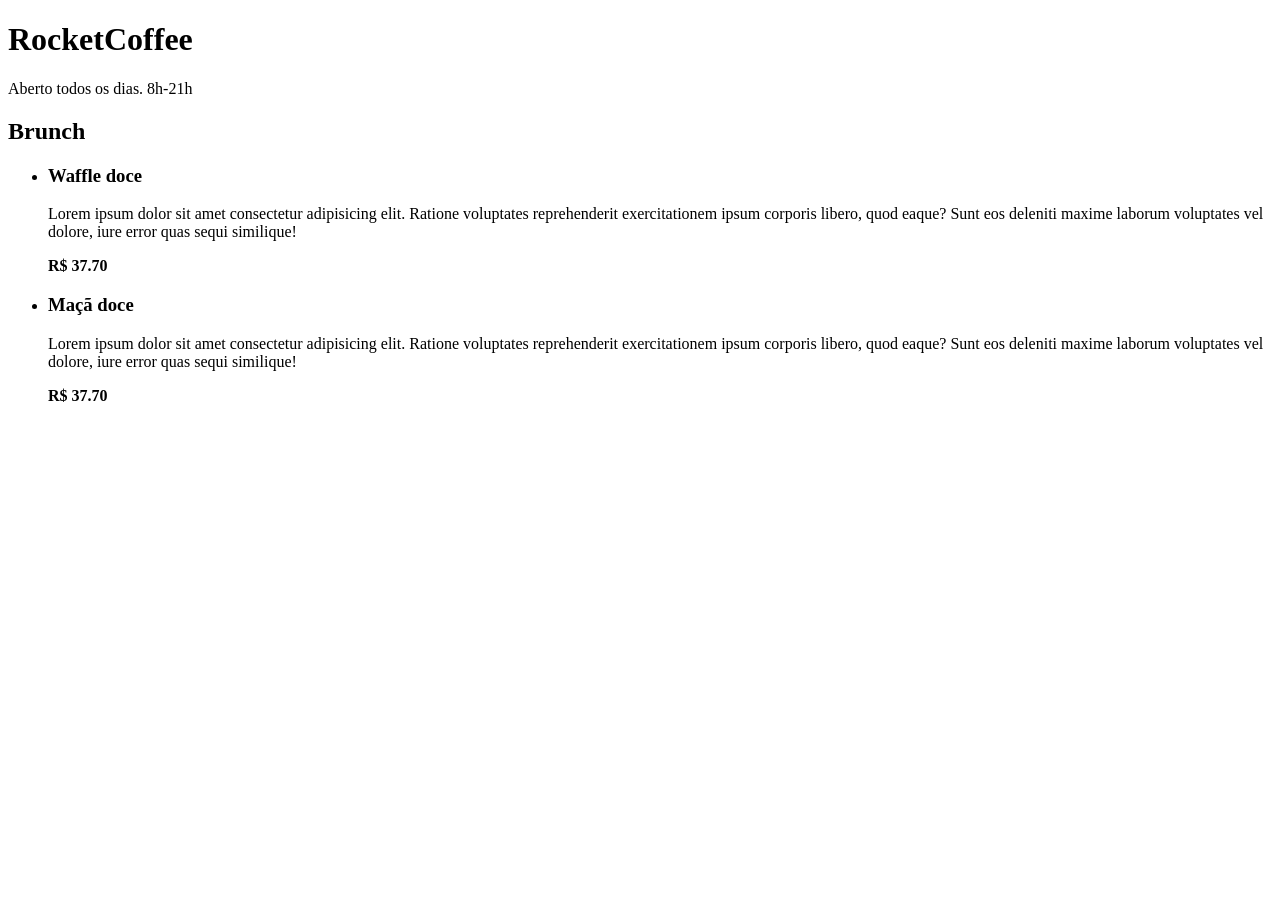
<file: MaratonaExplorer_3_0/Dia1/index.html>
<!DOCTYPE html>
<html lang="pt-br">
  <head>
    <meta charset="UTF-8">
    <meta name="viewport" content="width=device-width,initial-scale=1.0">
    <title>RocketCoffee</title>
  </head>
  <body>
    <header>      
      <h1>RocketCoffee</h1>
      <p> Aberto todos os dias. 8h-21h</p>
    </header>
    <section>
      <h2>Brunch</h2>
      <ul>
        <li>
          <div class="details">
            <h3>Waffle doce</h3>
            <p class="description">
            Lorem ipsum dolor sit amet consectetur adipisicing elit. Ratione voluptates reprehenderit exercitationem ipsum corporis libero, quod eaque? Sunt eos deleniti maxime laborum voluptates vel dolore, iure error quas sequi similique!
            </p>
          </div>
          <strong class="price">
            R$ 37.70
          </strong>
        </li>
        <li>
          <div class="details">
            <h3>Maçã doce</h3>
            <p class="description">
            Lorem ipsum dolor sit amet consectetur adipisicing elit. Ratione voluptates reprehenderit exercitationem ipsum corporis libero, quod eaque? Sunt eos deleniti maxime laborum voluptates vel dolore, iure error quas sequi similique!
            </p>
          </div>
          <strong class="price">
            R$ 37.70
          </strong>
        </li>        
      </ul>
    </section>
  </body>
</html>
</file>
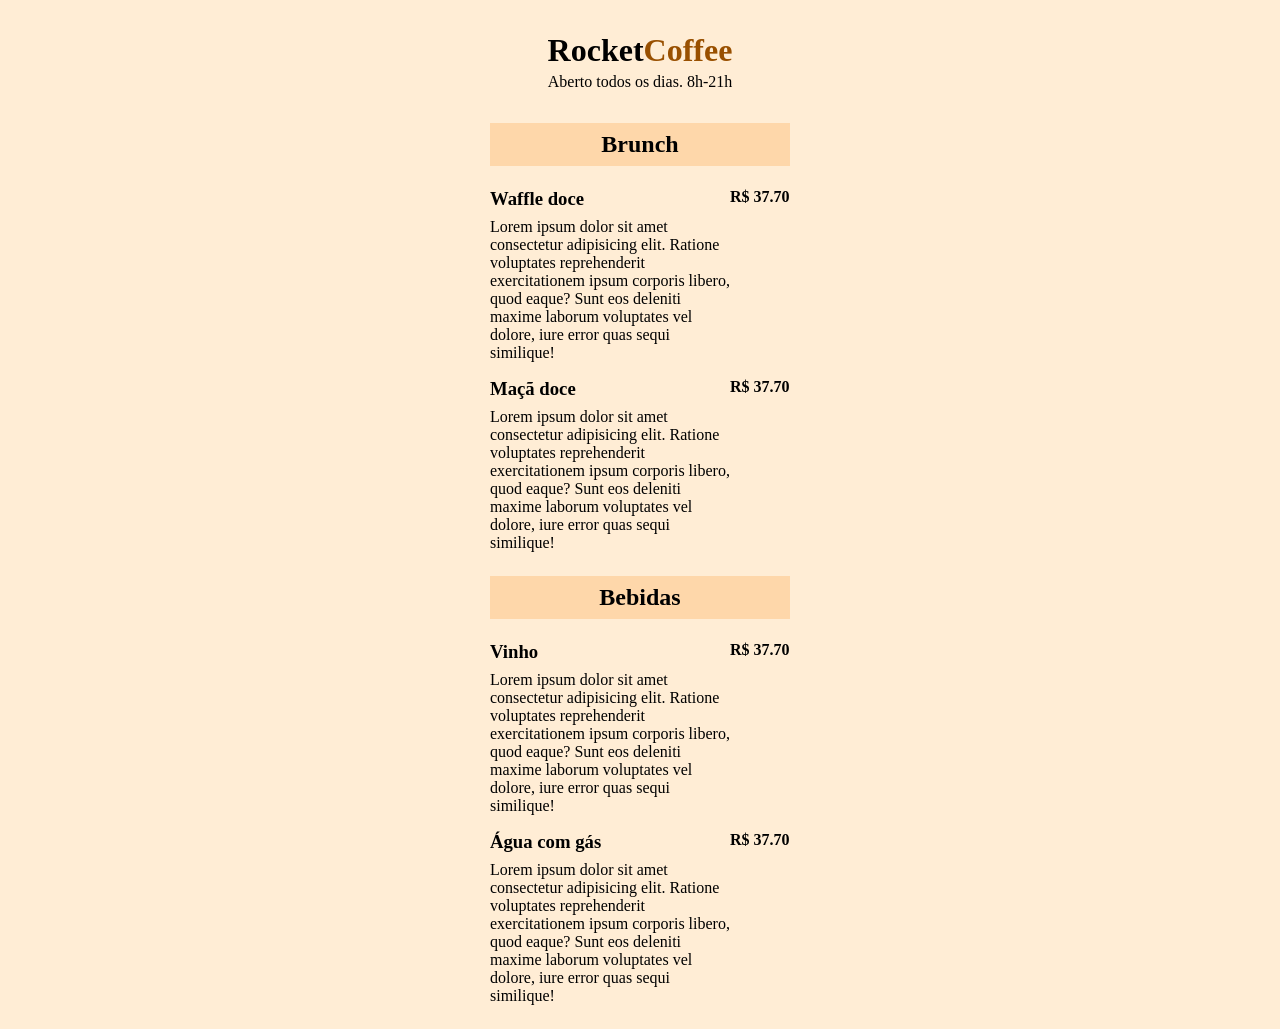
<file: MaratonaExplorer_3_0/Dia2/index.html>
<!DOCTYPE html>
<html lang="pt-br">
  <head>
    <meta charset="UTF-8">
    <meta name="viewport" content="width=device-width,initial-scale=1.0">
    <link rel="stylesheet" href="index.css">
    <title>RocketCoffee</title>
  </head>
  <body>
    <header>      
      <h1>Rocket<span>Coffee</span></h1>
      <p> Aberto todos os dias. 8h-21h</p>
    </header>
    <section>
      <h2>Brunch</h2>
      <ul>
        <li>
          <div class="details">
            <h3>Waffle doce</h3>
            <p class="description">
            Lorem ipsum dolor sit amet consectetur adipisicing elit. Ratione voluptates reprehenderit exercitationem ipsum corporis libero, quod eaque? Sunt eos deleniti maxime laborum voluptates vel dolore, iure error quas sequi similique!
            </p>
          </div>
          <strong class="price">
            R$ 37.70
          </strong>
        </li>
        <li>
          <div class="details">
            <h3>Maçã doce</h3>
            <p class="description">
            Lorem ipsum dolor sit amet consectetur adipisicing elit. Ratione voluptates reprehenderit exercitationem ipsum corporis libero, quod eaque? Sunt eos deleniti maxime laborum voluptates vel dolore, iure error quas sequi similique!
            </p>
          </div>
          <strong class="price">
            R$ 37.70
          </strong>
        </li>        
      </ul>
    </section>
    <section>
      <h2>Bebidas</h2>
      <ul>
        <li>
          <div class="details">
            <h3>Vinho</h3>
            <p class="description">
            Lorem ipsum dolor sit amet consectetur adipisicing elit. Ratione voluptates reprehenderit exercitationem ipsum corporis libero, quod eaque? Sunt eos deleniti maxime laborum voluptates vel dolore, iure error quas sequi similique!
            </p>
          </div>
          <strong class="price">
            R$ 37.70
          </strong>
        </li>
        <li>
          <div class="details">
            <h3>Água com gás</h3>
            <p class="description">
            Lorem ipsum dolor sit amet consectetur adipisicing elit. Ratione voluptates reprehenderit exercitationem ipsum corporis libero, quod eaque? Sunt eos deleniti maxime laborum voluptates vel dolore, iure error quas sequi similique!
            </p>
          </div>
          <strong class="price">
            R$ 37.70
          </strong>
        </li>        
      </ul>
    </section>
  </body>
</html>
</file>
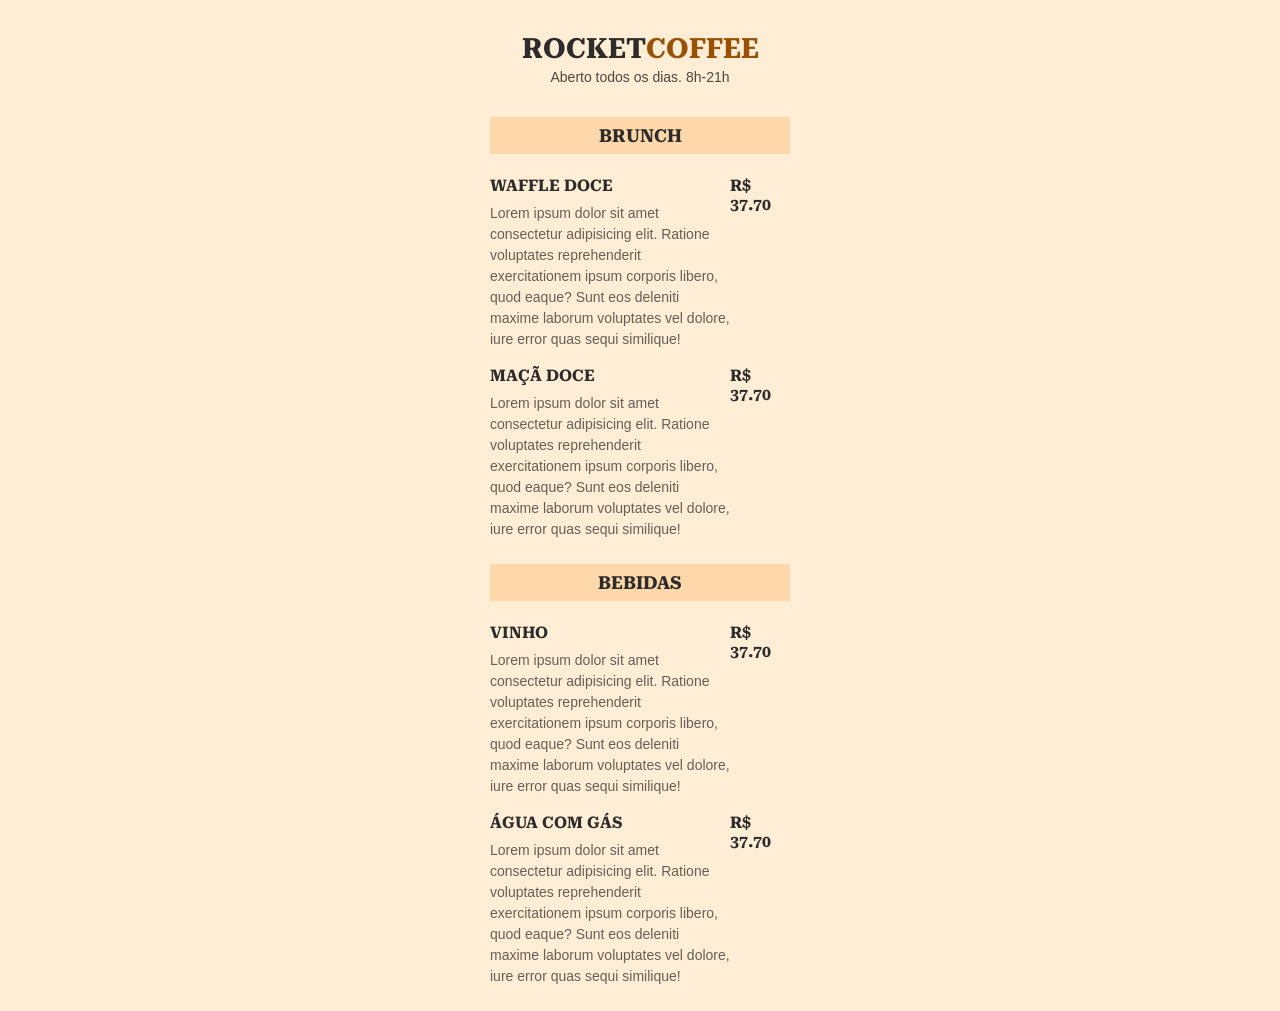
<file: MaratonaExplorer_3_0/Dia3/index.html>
<!DOCTYPE html>
<html lang="pt-br">
  <head>
    <link rel="preconnect" href="https://fonts.googleapis.com">
    <link rel="preconnect" href="https://fonts.gstatic.com" crossorigin>
    <link href="https://fonts.googleapis.com/css2?family=Roboto+Serif:opsz,wght@8..144,700&display=swap" rel="stylesheet"> 
    <meta charset="UTF-8">
    <meta name="viewport" content="width=device-width,initial-scale=1.0">
    <link rel="stylesheet" href="./style.css">
    <title>RocketCoffee</title>
  </head>
  <body>
    <header>      
      <h1>Rocket<span>Coffee</span></h1>
      <p> Aberto todos os dias. 8h-21h</p>
    </header>
    <section>
      <h2>Brunch</h2>
      <ul>
        <li>
          <div class="details">
            <h3>Waffle doce</h3>
            <p class="description">
            Lorem ipsum dolor sit amet consectetur adipisicing elit. Ratione voluptates reprehenderit exercitationem ipsum corporis libero, quod eaque? Sunt eos deleniti maxime laborum voluptates vel dolore, iure error quas sequi similique!
            </p>
          </div>
          <strong class="price">
            R$ 37.70
          </strong>
        </li>
        <li>
          <div class="details">
            <h3>Maçã doce</h3>
            <p class="description">
            Lorem ipsum dolor sit amet consectetur adipisicing elit. Ratione voluptates reprehenderit exercitationem ipsum corporis libero, quod eaque? Sunt eos deleniti maxime laborum voluptates vel dolore, iure error quas sequi similique!
            </p>
          </div>
          <strong class="price">
            R$ 37.70
          </strong>
        </li>        
      </ul>
    </section>
    <section>
      <h2>Bebidas</h2>
      <ul>
        <li>
          <div class="details">
            <h3>Vinho</h3>
            <p class="description">
            Lorem ipsum dolor sit amet consectetur adipisicing elit. Ratione voluptates reprehenderit exercitationem ipsum corporis libero, quod eaque? Sunt eos deleniti maxime laborum voluptates vel dolore, iure error quas sequi similique!
            </p>
          </div>
          <strong class="price">
            R$ 37.70
          </strong>
        </li>
        <li>
          <div class="details">
            <h3>Água com gás</h3>
            <p class="description">
            Lorem ipsum dolor sit amet consectetur adipisicing elit. Ratione voluptates reprehenderit exercitationem ipsum corporis libero, quod eaque? Sunt eos deleniti maxime laborum voluptates vel dolore, iure error quas sequi similique!
            </p>
          </div>
          <strong class="price">
            R$ 37.70
          </strong>
        </li>        
      </ul>
    </section>
  </body>
</html>
</file>
<file: MaratonaExplorer_3_0/Dia2/index.css>
* {
    margin: 0;
    padding: 0;
  }
  
  body {
    background-color: #ffedd5;
  }
  
  ul {
    list-style: none;
  }
  
  header {
    text-align: center;
    padding: 32px 0;
  }
  
  header,
  section {
    max-width: 300px;
    /*   */
    margin: 0 auto;
  }
  
  header h1 {
    margin-bottom: 4px;
  }
  
  header h1 span {
    color: #995000;
  }
  
  section {
    margin-bottom: 24px;
  }
  
  section h2 {
    background-color: #FEd7aa;
    padding: 8px 16px;
    text-align: center;
    margin-bottom: 22px;
  } 
  
  ul li{
    margin-bottom: 16px;
    display: flex;
  }
  
  li .details {
    max-width: 240px;
  }
  
  .details h3 {
    margin-bottom: 8px;
  }
</file>
<file: MaratonaExplorer_3_0/Dia3/style.css>
* {
  margin: 0;
  padding: 0;
}

body {
  background-color: #ffedd5;
  font-family: "Roboto", sans-serif;
}

ul {
  list-style: none;
} 

/* Fonts */
h1, h2, h3, .price {
  font-family: "Roboto Serif", serif;
  text-transform: uppercase;
  color: #2d2c2a;
}

header {
  text-align: center;
  padding: 32px 0;
}

header,
section {
  max-width: 300px;
  /*   */
  margin: 0 auto;
}

header h1 {
  margin-bottom: 4px;
  font-size: 28px;
  line-height: 33px;
}

header h1 span {
  color: #995000;
}

header p {
  font-size: 14px;
  line-height: 16px;
  color: rgba(0, 0, 0, 0.7);
}

section {
  margin-bottom: 24px;
}

section h2 {
  background-color: #FEd7aa;
  padding: 8px 16px;
  text-align: center;
  margin-bottom: 22px;
  font-size: 18px;
} 

ul li{
  margin-bottom: 16px;
  display: flex;
}

li .details {
  max-width: 240px;
}

.details h3 {
  margin-bottom: 8px;
  font-size: 16px;
  line-height: 19px;
}

.details p {
  color: rgba(0, 0, 0, 0.6);
  font-size: 14px;
  line-height: 21px;
}
</file>
